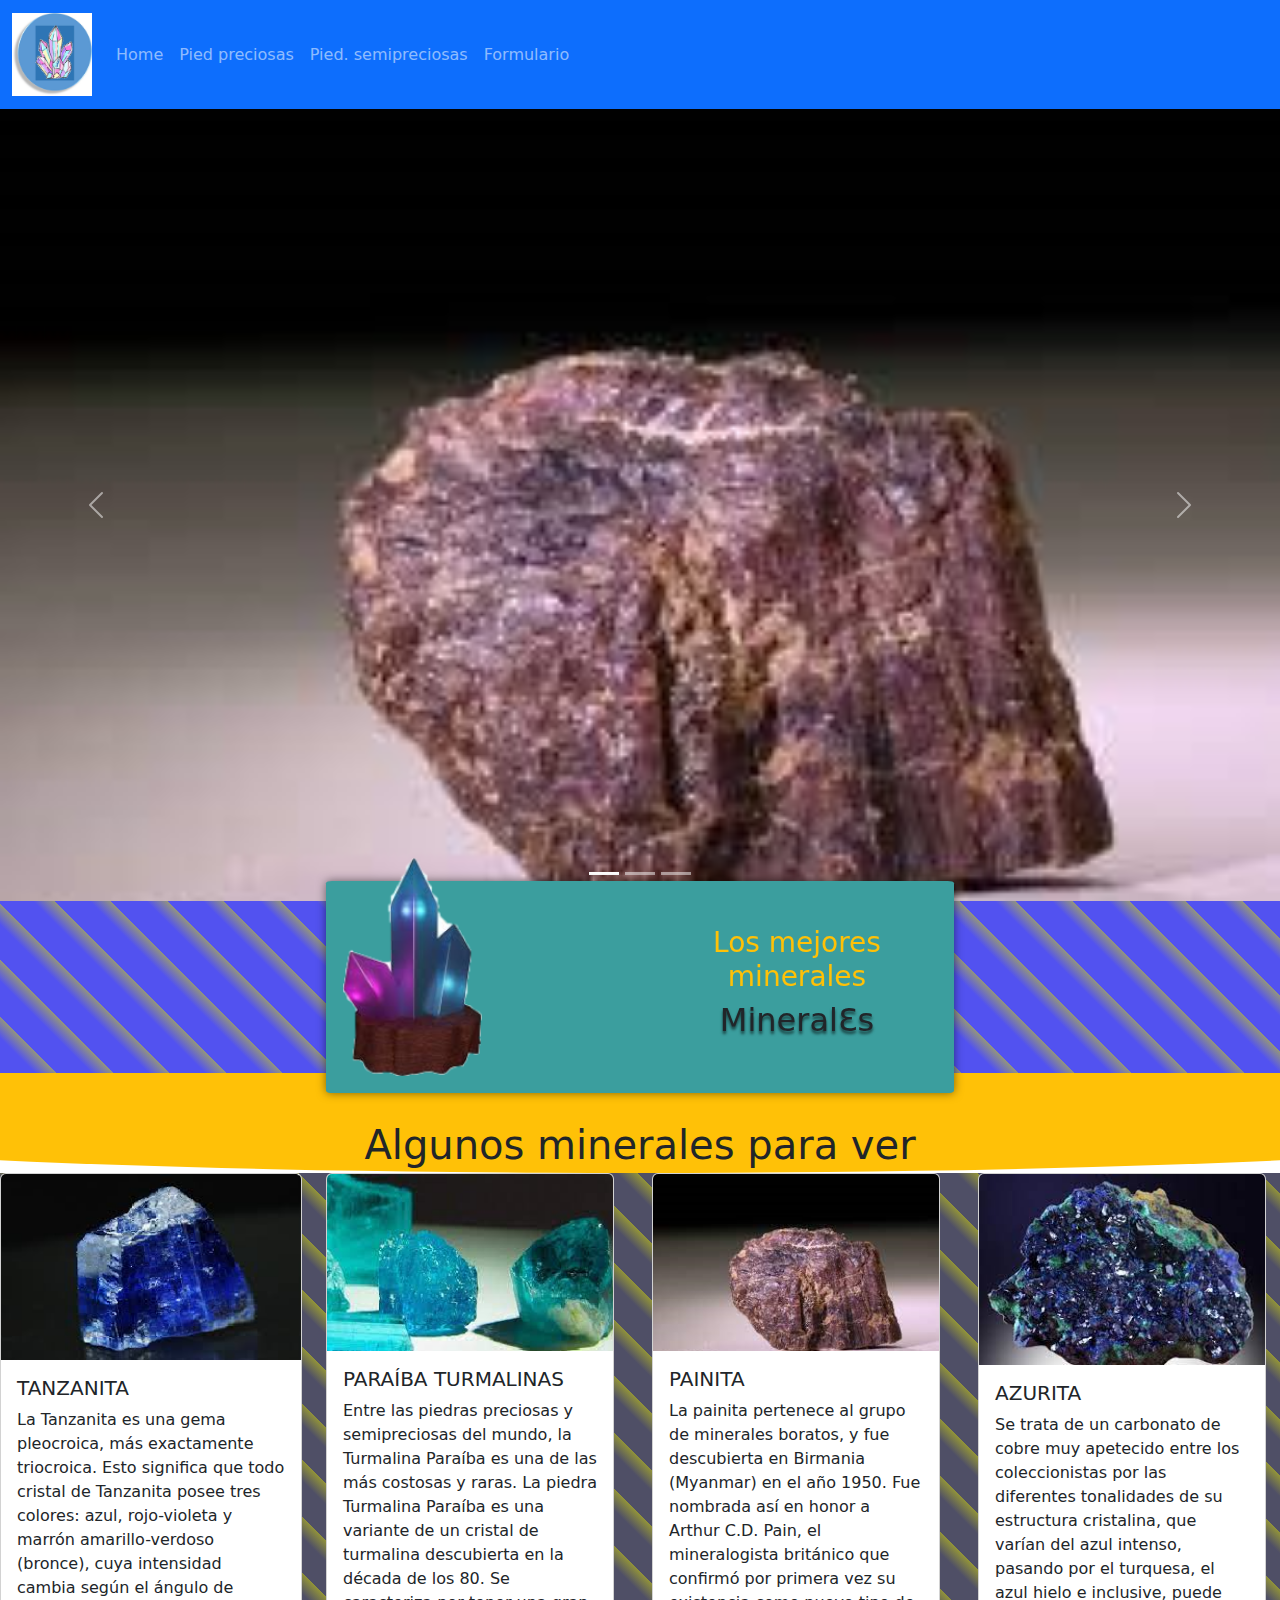
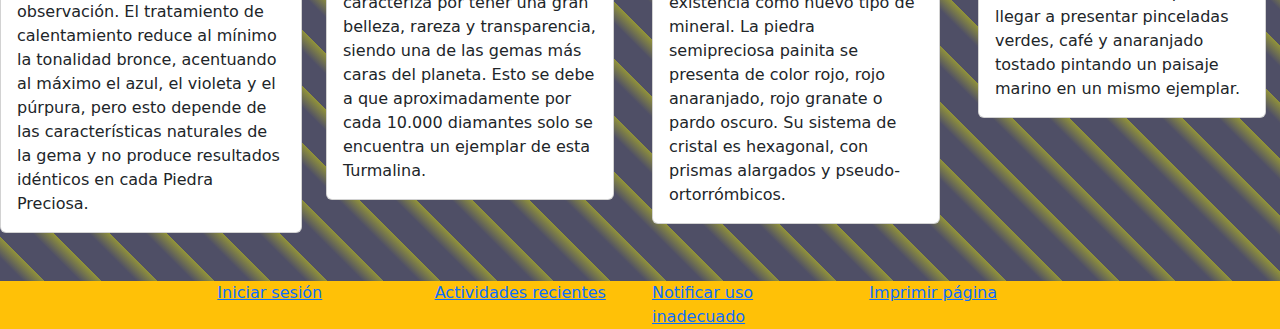
<file: index.html>
<!DOCTYPE html>
<html lang="en">
<head>
    <meta charset="UTF-8">
    <meta http-equiv="X-UA-Compatible" content="IE=edge">
    <meta name="viewport" content="width=device-width, initial-scale=1.0">
    <title>Maquetado con Boostraps</title>
    <link rel="stylesheet" href="css/bootstrap.min.css">
    <link rel="stylesheet" href="css/styles.css">
</head>
<body>
    <header>
        <!--Navar-->
        <nav class="navbar navbar-expand-sm navbar-dark bg-primary">
            <div class="container-fluid">
                <a class="navbar-brand" href="#">
                    <img src="img/logo_mineral1.jpg" alt="Logo de la pagina" width="80">
                </a>  
                <button class="navbar-toggler" 
                    type="button"  
                    data-bs-toggle="collapse" 
                    data-bs-target="#navbarSupportedContent"
                    aria-controls="navbarSupportedContent"
                    aria-expanded="false"
                    aria-label="Toogle navigation">
                    <span class="navbar-toggler-icon"></span>
                </button>
                <div class="collapse navbar-collapse" id="navbarSupportedContent">
                    <ul class="navbar-nav ml-auto">
                        <li class="nav-item">
                            <a class="nav-link" href="index.html">Home</a>
                        </li class="nav-item">
                        <li>
                            <a class="nav-link" href="/html/piedras_prec.html">Pied preciosas</a>
                        </li class="nav-item">
                        <li>
                            <a class="nav-link" href="html/piedras_semi.html">Pied. semipreciosas</a>
                        </li>
                        <li>
                          <a class="nav-link" href="html/piedras_form.html">Formulario</a>
                      </li>
                    </ul>
                </div>
            </div>
        </nav>
        <!--Navar-->
        
   
          <!--Carrusel-->
        <div id="carouselExampleIndicators" class="carousel slide" data-bs-ride="true">
          <div class="carousel-indicators">
            <button type="button" data-bs-target="#carouselExampleIndicators" data-bs-slide-to="0" class="active" aria-current="true" aria-label="Slide 1"></button>
            <button type="button" data-bs-target="#carouselExampleIndicators" data-bs-slide-to="1" aria-label="Slide 2"></button>
            <button type="button" data-bs-target="#carouselExampleIndicators" data-bs-slide-to="2" aria-label="Slide 3"></button>
          </div>
          <div class="carousel-inner">
            <div class="carousel-item active">
              <img src="img/painita.jpg" class="d-block w-100" alt="Mineral de painita">
            </div>
            <div class="carousel-item">
              <img src="img/tanzanita.png" class="d-block w-100" alt="Mineral de tanzanita">
            </div>
            <div class="carousel-item">
              <img src="img/paraíba_turmalinas.png" class="d-block w-100" alt="Mineral de paraíba_turmalinas">
            </div>
          </div>
          <button class="carousel-control-prev" type="button" data-bs-target="#carouselExampleIndicators" data-bs-slide="prev">
            <span class="carousel-control-prev-icon" aria-hidden="true"></span>
            <span class="visually-hidden">Previous</span>
          </button>
          <button class="carousel-control-next" type="button" data-bs-target="#carouselExampleIndicators" data-bs-slide="next">
            <span class="carousel-control-next-icon" aria-hidden="true"></span>
            <span class="visually-hidden">Next</span>
          </button>
        </div>

      </header>
      <main>
        <!--Cinta-->
        <dir id="ribbon" class="container-fluid">
          <dir id="rock" class="container w-50 pl-5">

            <dir class="row align-items-center">
              <div class="col-sm p-3">
                <img src="img/mines.png" class="w-50 mw-auto d-block" alt="">
              </div>
              <div class="col-sm p-3 text-center">
                <p class="text-warning h3" >Los mejores minerales</p>
                <h4 class="h2 text-shadow">MineralƐs</h4>
              </div>
            </dir>
          </dir>
        </dir>
        <!--Separador-->

        <div id="separador-rock">
          <div class="content bg-warning">
            <div class="row pt-25">
              <h3 class="text-center pb-5 pt-5 h1">Algunos minerales para ver</h3>
            </div>
          </div>
        </div>

            <!--Cards-->
            <div id="main-inerales" class="row">
              <div class="col-sm-3">
                <div class="card w-100 card-border mb-5">
                  <img src="img/tanzanita.png" class="card-img-top" alt="...">
                  <div class="card-body">
                    <h5 class="card-title">TANZANITA</h5>
                    <p class="card-text">La Tanzanita es una gema pleocroica, más exactamente triocroica. Esto significa que todo cristal de Tanzanita posee tres colores: azul, rojo-violeta y marrón amarillo-verdoso (bronce), cuya intensidad cambia según el ángulo de observación. El tratamiento de calentamiento reduce al mínimo la tonalidad bronce, acentuando al máximo el azul, el violeta y el púrpura, pero esto depende de las características naturales de la gema y no produce resultados idénticos en cada Piedra Preciosa.</p>
                  </div>
                </div>
              </div>

              <div class="col-sm-3">
                <div class="card" style="width: 18rem;">
                  <img src="img/paraíba_turmalinas.png" class="card-img-top" alt="...">
                  <div class="card-body">
                    <h5 class="card-title">PARAÍBA TURMALINAS</h5>
                    <p class="card-text">Entre las piedras preciosas y semipreciosas del mundo, la Turmalina Paraíba es una de las más costosas y raras. La piedra Turmalina Paraíba es una variante de un cristal de turmalina descubierta en la década de los 80. Se caracteriza por tener una gran belleza, rareza y transparencia, siendo una de las gemas más caras del planeta. Esto se debe a que aproximadamente por cada 10.000 diamantes solo se encuentra un ejemplar de esta Turmalina.</p>
                  </div>
                </div>
              </div>

              <div class="col-sm-3">
                <div class="card" style="width: 18rem;">
                  <img src="img/painita.jpg" class="card-img-top" alt="...">
                  <div class="card-body">
                    <h5 class="card-title">PAINITA</h5>
                    <p class="card-text">La painita pertenece al grupo de minerales boratos, y fue descubierta en Birmania (Myanmar) en el año 1950. Fue nombrada así en honor a Arthur C.D. Pain, el mineralogista británico que confirmó por primera vez su existencia como nuevo tipo de mineral. La piedra semipreciosa painita se presenta de color rojo, rojo anaranjado, rojo granate o pardo oscuro. Su sistema de cristal es hexagonal, con prismas alargados y pseudo-ortorrómbicos.</p>
                  </div>
                </div>
              </div>

              <div class="col-sm-3">
                <div class="card" style="width: 18rem;">
                  <img src="img/azurita.jfif" class="card-img-top" alt="...">
                  <div class="card-body">
                    <h5 class="card-title">AZURITA</h5>
                    <p class="card-text">Se trata de un carbonato de cobre muy apetecido entre los coleccionistas por las diferentes tonalidades de su estructura cristalina, que varían del azul intenso, pasando por el turquesa, el azul hielo e inclusive, puede llegar a presentar pinceladas verdes, café y anaranjado tostado pintando un paisaje marino en un mismo ejemplar.</p>
                  </div>
                </div>
              </div>
            </div>
    </main>
    <footer>
      <div class="row justify-content-center bg-warning">
        <div class="col-2"><a href="#">Iniciar sesión </a></div>
        <div class="col-2"><a href="#">Actividades recientes</a></div>
        <div class="col-2"><a href="#">Notificar uso inadecuado</a></div>
        <div class="col-2"><a href="#">Imprimir página</a></div>
      </div>

    </footer>
     <script src="js/bootstrap.min.js"></script>
</body>
</html>
</file>
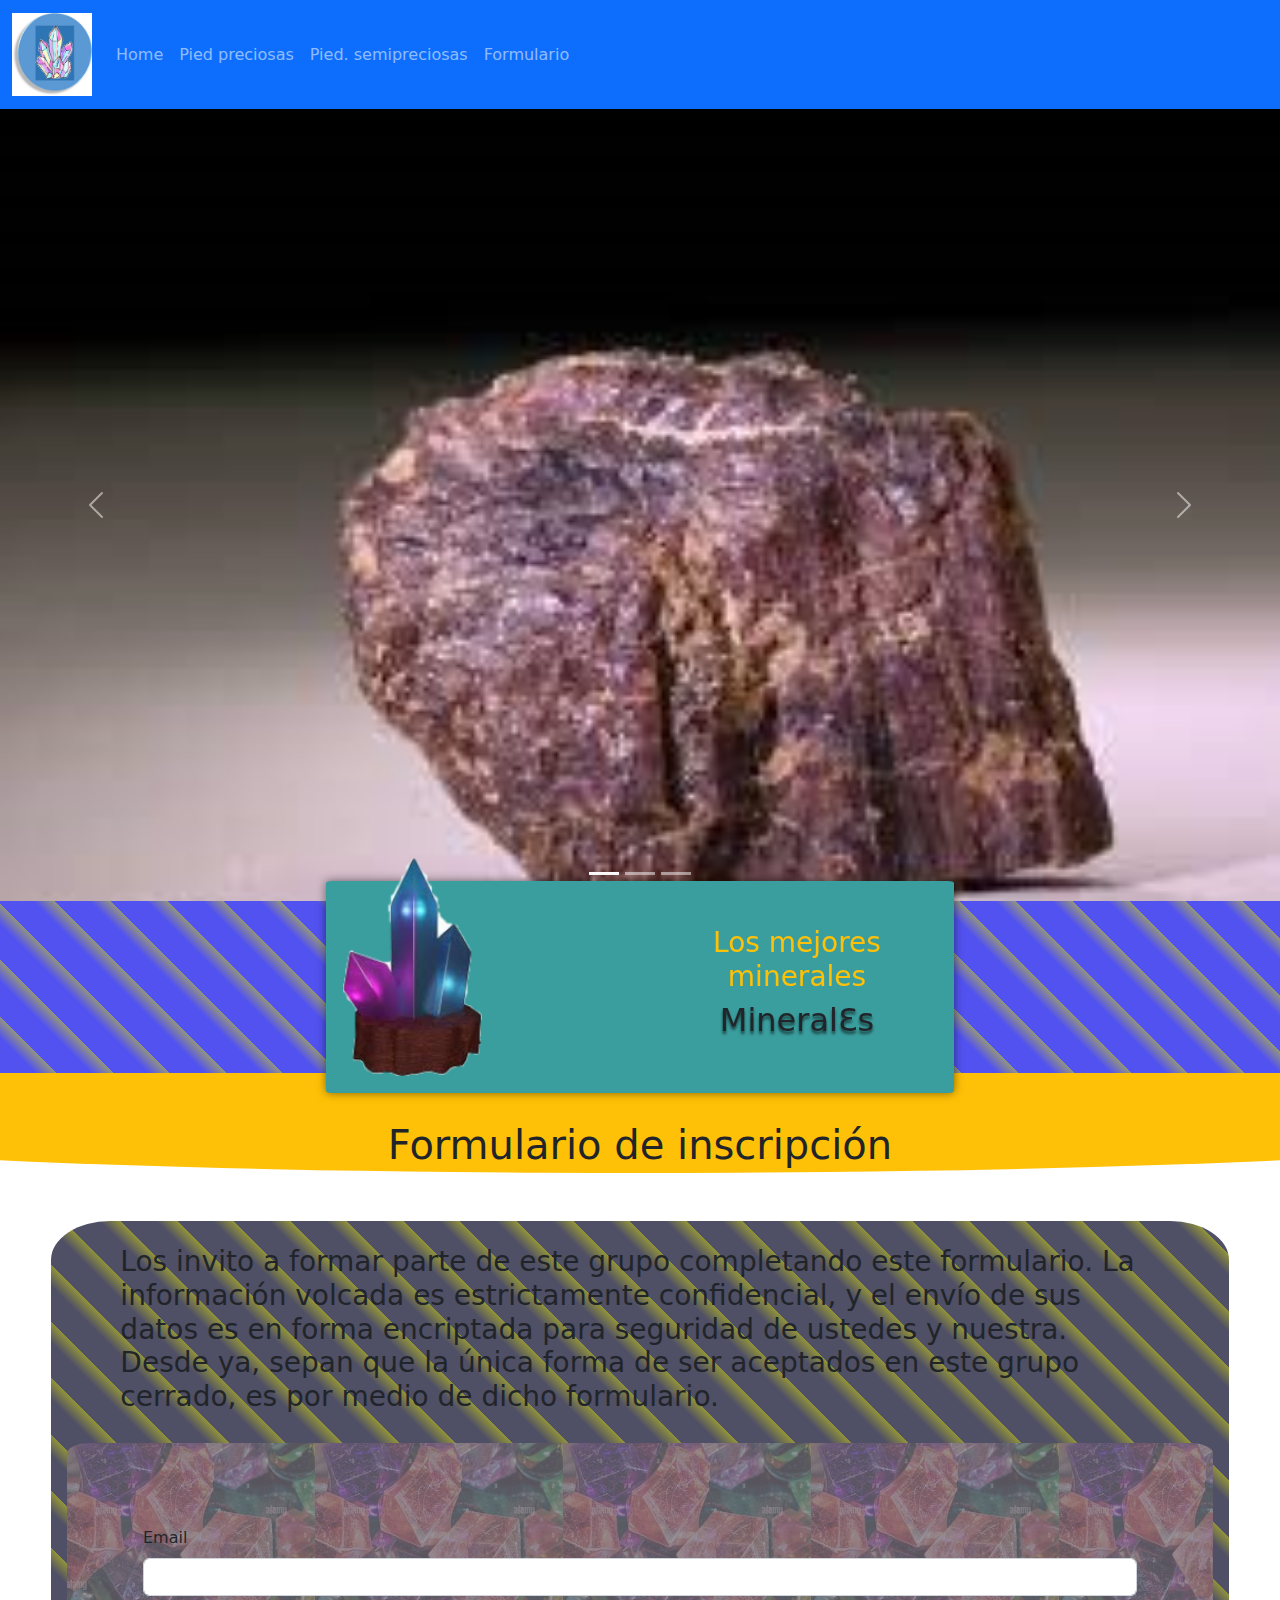
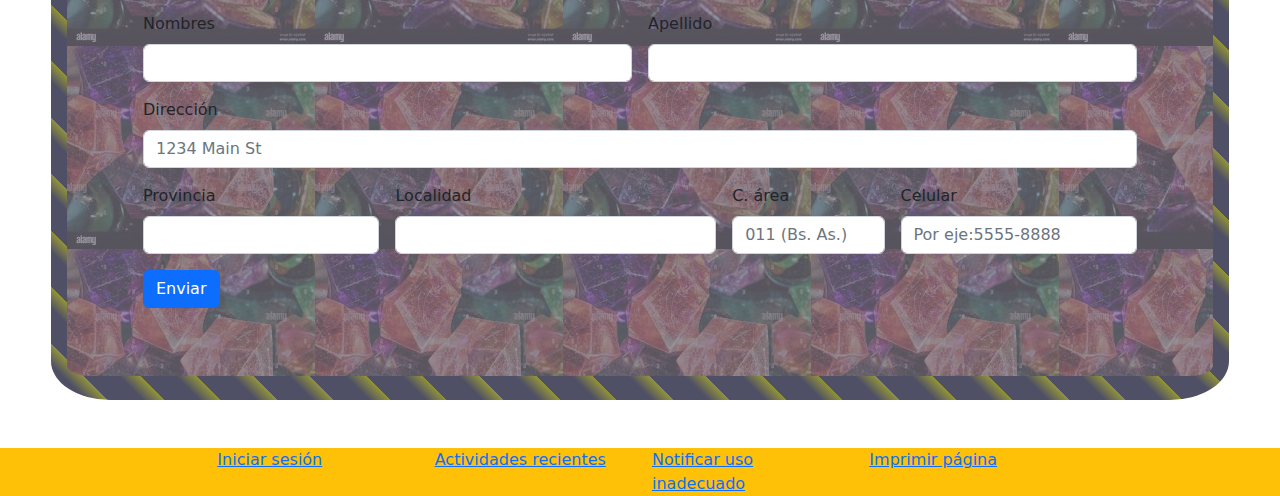
<file: html/piedras_form.html>
<!DOCTYPE html>
<html lang="en">
<head>
    <meta charset="UTF-8">
    <meta http-equiv="X-UA-Compatible" content="IE=edge">
    <meta name="viewport" content="width=device-width, initial-scale=1.0">
    <title>Maquetado con Boostraps</title>
    <link rel="stylesheet" href="../css/bootstrap.min.css">
    <link rel="stylesheet" href="../css/styles.css">
</head>
<body>
    <header>
        <!--Navar-->
        <nav class="navbar navbar-expand-sm navbar-dark bg-primary">
            <div class="container-fluid">
                <a class="navbar-brand" href="#">
                    <img src="../img/logo_mineral1.jpg" alt="Logo de la pagina" width="80">
                </a>  
                <button class="navbar-toggler" 
                    type="button"  
                    data-bs-toggle="collapse" 
                    data-bs-target="#navbarSupportedContent"
                    aria-controls="navbarSupportedContent"
                    aria-expanded="false"
                    aria-label="Toogle navigation">
                    <span class="navbar-toggler-icon"></span>
                </button>
                <div class="collapse navbar-collapse" id="navbarSupportedContent">
                    <ul class="navbar-nav ml-auto">
                        <li class="nav-item">
                            <a class="nav-link" href="../index.html">Home</a>
                        </li class="nav-item">
                        <li>
                            <a class="nav-link" href="piedras_prec.html">Pied preciosas</a>
                        </li class="nav-item">
                        <li>
                            <a class="nav-link" href="piedras_semi.html">Pied. semipreciosas</a>
                        </li>
                        <li>
                            <a class="nav-link" href="piedras_form.html">Formulario</a>
                        </li>
                    </ul>
                </div>
            </div>
        </nav>
        <!--Navar-->
        
   
          <!--Carrusel-->
        <div id="carouselExampleIndicators" class="carousel slide" data-bs-ride="true">
          <div class="carousel-indicators">
            <button type="button" data-bs-target="#carouselExampleIndicators" data-bs-slide-to="0" class="active" aria-current="true" aria-label="Slide 1"></button>
            <button type="button" data-bs-target="#carouselExampleIndicators" data-bs-slide-to="1" aria-label="Slide 2"></button>
            <button type="button" data-bs-target="#carouselExampleIndicators" data-bs-slide-to="2" aria-label="Slide 3"></button>
          </div>
          <div class="carousel-inner">
            <div class="carousel-item active">
              <img src="../img/painita.jpg" class="d-block w-100" alt="Mineral de painita">
            </div>
            <div class="carousel-item">
              <img src="../img/tanzanita.png" class="d-block w-100" alt="Mineral de tanzanita">
            </div>
            <div class="carousel-item">
              <img src="../img/paraíba_turmalinas.png" class="d-block w-100" alt="Mineral de paraíba_turmalinas">
            </div>
          </div>
          <button class="carousel-control-prev" type="button" data-bs-target="#carouselExampleIndicators" data-bs-slide="prev">
            <span class="carousel-control-prev-icon" aria-hidden="true"></span>
            <span class="visually-hidden">Previous</span>
          </button>
          <button class="carousel-control-next" type="button" data-bs-target="#carouselExampleIndicators" data-bs-slide="next">
            <span class="carousel-control-next-icon" aria-hidden="true"></span>
            <span class="visually-hidden">Next</span>
          </button>
        </div>

      </header>
      <main>
        <!--Cinta-->
        <dir id="ribbon" class="container-fluid">
          <dir id="rock" class="container w-50 pl-5">

            <dir class="row align-items-center">
              <div class="col-sm p-3">
                <img src="../img/mines.png" class="w-50 mw-auto d-block" alt="">
              </div>
              <div class="col-sm p-3 text-center">
                <p class="text-warning h3" >Los mejores minerales</p>
                <h4 class="h2 text-shadow">MineralƐs</h4>
              </div>
            </dir>
          </dir>
        </dir>
        <!--Separador-->

        <div id="separador-rock">
          <div class="content bg-warning">
            <div class="row pt-25">
              <h3 class="text-center pb-5 pt-5 h1">Formulario de inscripción</h3>
            </div>
          </div>
        </div>

        <!--Formulario-->
        <div class="form_piedas_pres pb-5 pt-5">
            <div id="form_main_piedras" class="form_piedras_form p-4">
                <h3>Los invito a formar parte de este grupo completando este formulario. La información volcada es estrictamente confidencial, y el envío de sus datos es en forma encriptada para seguridad de ustedes y nuestra. Desde ya, sepan que la única forma de ser aceptados en este grupo cerrado, es por medio de dicho formulario.</h3>
                <form id="form_piedras" class="row g-3">                   
                    <div class="col-md-12">
                        <label for="inputEmail4" class="form-label">Email</label>
                        <input type="email" class="form-control" id="inputEmail4">
                    </div>

                    <div class="col-md-6">
                        <label for="inputname" class="form-label">Nombres</label>
                        <input type="text" class="form-control" id="nombre">
                    </div>

                    <div class="col-md-6">
                        <label for="inputname" class="form-label">Apellido</label>
                        <input type="text" class="form-control" id="Apellido">
                    </div>

                    <div class="col-12">
                        <label for="inputAddress" class="form-label">Dirección</label>
                        <input type="text" class="form-control" id="inputAddress" placeholder="1234 Main St">
                    </div>

                    <div class="col-3">
                        <label for="inputrPvincia" class="form-label">Provincia</label>
                        <input type="text" class="form-control" id="inputProvincia">
                    </div>

                    <div class="col-4">
                        <label for="inputrLocalidad" class="form-label">Localidad</label>
                        <input type="text" class="form-control" id="inputLocalidad">
                    </div>

                    <div class="col-2">
                        <label for="inputnumber" class="form-label">C. área</label>
                        <input type="text" class="form-control" id="inputAddress" placeholder="011 (Bs. As.)">
                    </div>

                    <div class="col-3">
                        <label for="inputnumber" class="form-label">Celular</label>
                        <input type="text" class="form-control" id="inputAddress" placeholder="Por eje:5555-8888">
                    </div>

                    <div class="col-12">
                        <button type="submit" class="btn btn-primary">Enviar</button>
                    </div>
                </form>
    </main>
    <footer>
      <div class="row justify-content-center bg-warning">
        <div class="col-2"><a href="#">Iniciar sesión </a></div>
        <div class="col-2"><a href="#">Actividades recientes</a></div>
        <div class="col-2"><a href="#">Notificar uso inadecuado</a></div>
        <div class="col-2"><a href="#">Imprimir página</a></div>
      </div>

    </footer>
     <script src="../js/bootstrap.min.js"></script>
</body>
</html>
</file>
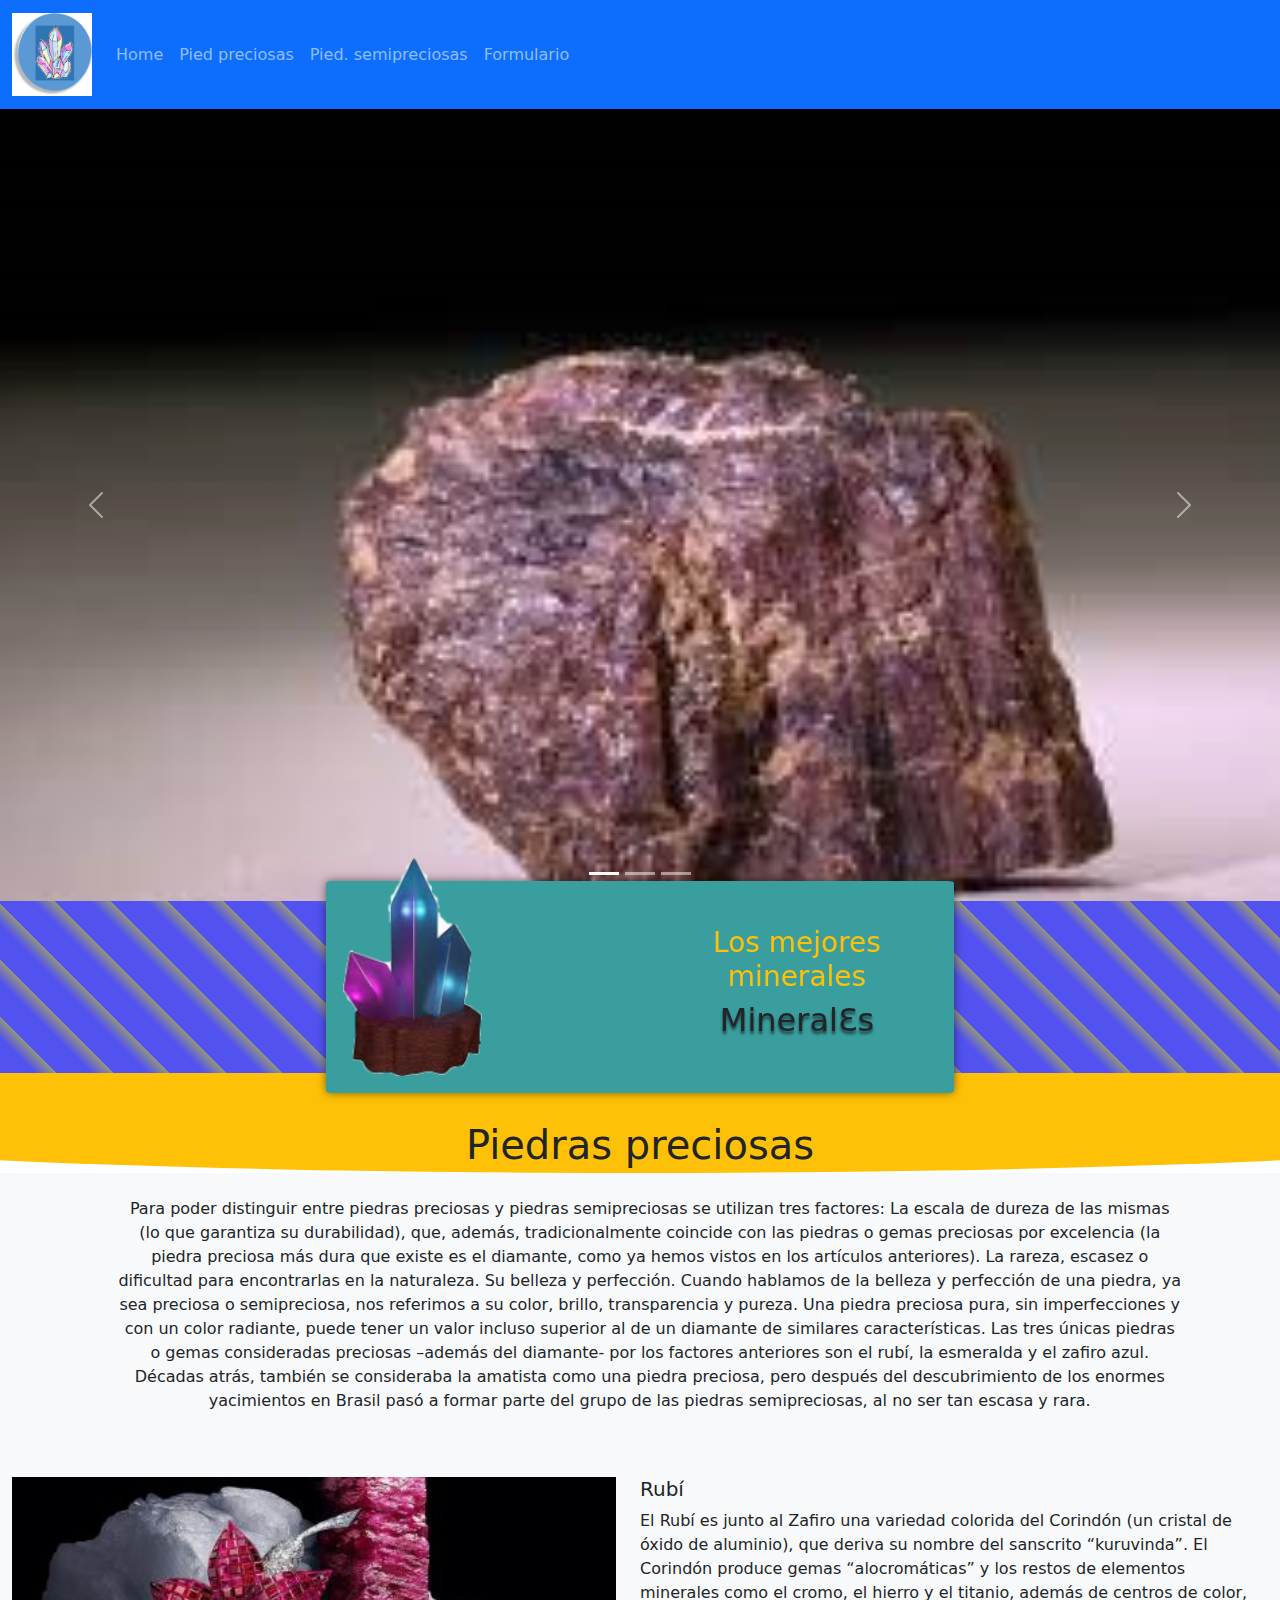
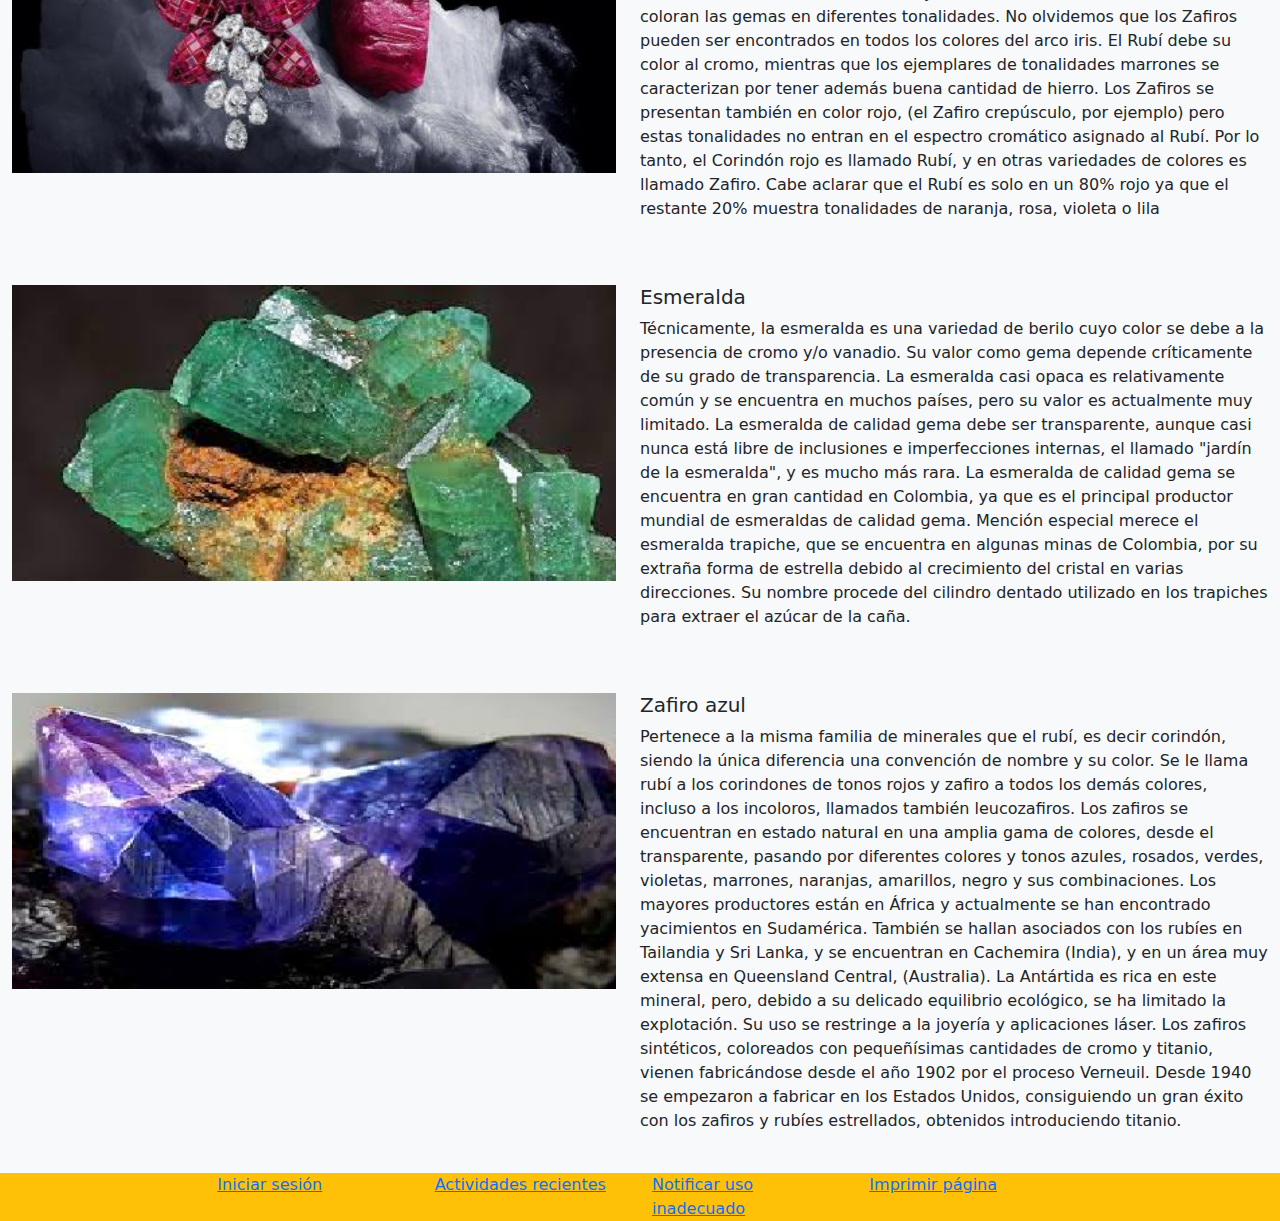
<file: html/piedras_prec.html>
<!DOCTYPE html>
<html lang="en">
<head>
    <meta charset="UTF-8">
    <meta http-equiv="X-UA-Compatible" content="IE=edge">
    <meta name="viewport" content="width=device-width, initial-scale=1.0">
    <title>Maquetado con Boostraps</title>
    <link rel="stylesheet" href="../css/bootstrap.min.css">
    <link rel="stylesheet" href="../css/styles.css">
</head>
<body>
    <header>
        <!--Navar-->
        <nav class="navbar navbar-expand-sm navbar-dark bg-primary">
            <div class="container-fluid">
                <a class="navbar-brand" href="#">
                    <img src="../img/logo_mineral1.jpg" alt="Logo de la pagina" width="80">
                </a>  
                <button class="navbar-toggler" 
                    type="button"  
                    data-bs-toggle="collapse" 
                    data-bs-target="#navbarSupportedContent"
                    aria-controls="navbarSupportedContent"
                    aria-expanded="false"
                    aria-label="Toogle navigation">
                    <span class="navbar-toggler-icon"></span>
                </button>
                <div class="collapse navbar-collapse" id="navbarSupportedContent">
                    <ul class="navbar-nav ml-auto">
                        <li class="nav-item">
                            <a class="nav-link" href="../index.html">Home</a>
                        </li class="nav-item">
                        <li>
                            <a class="nav-link" href="piedras_prec.html">Pied preciosas</a>
                        </li class="nav-item">
                        <li>
                            <a class="nav-link" href="piedras_semi.html">Pied. semipreciosas</a>
                        </li>
                        <li>
                          <a class="nav-link" href="piedras_form.html">Formulario</a>
                      </li>
                    </ul>
                </div>
            </div>
        </nav>
        <!--Navar-->
        
   
          <!--Carrusel-->
        <div id="carouselExampleIndicators" class="carousel slide" data-bs-ride="true">
          <div class="carousel-indicators">
            <button type="button" data-bs-target="#carouselExampleIndicators" data-bs-slide-to="0" class="active" aria-current="true" aria-label="Slide 1"></button>
            <button type="button" data-bs-target="#carouselExampleIndicators" data-bs-slide-to="1" aria-label="Slide 2"></button>
            <button type="button" data-bs-target="#carouselExampleIndicators" data-bs-slide-to="2" aria-label="Slide 3"></button>
          </div>
          <div class="carousel-inner">
            <div class="carousel-item active">
              <img src="../img/painita.jpg" class="d-block w-100" alt="Mineral de painita">
            </div>
            <div class="carousel-item">
              <img src="../img/tanzanita.png" class="d-block w-100" alt="Mineral de tanzanita">
            </div>
            <div class="carousel-item">
              <img src="../img/paraíba_turmalinas.png" class="d-block w-100" alt="Mineral de paraíba_turmalinas">
            </div>
          </div>
          <button class="carousel-control-prev" type="button" data-bs-target="#carouselExampleIndicators" data-bs-slide="prev">
            <span class="carousel-control-prev-icon" aria-hidden="true"></span>
            <span class="visually-hidden">Previous</span>
          </button>
          <button class="carousel-control-next" type="button" data-bs-target="#carouselExampleIndicators" data-bs-slide="next">
            <span class="carousel-control-next-icon" aria-hidden="true"></span>
            <span class="visually-hidden">Next</span>
          </button>
        </div>

      </header>
      <main>
        <!--Cinta-->
        <dir id="ribbon" class="container-fluid">
          <dir id="rock" class="container w-50 pl-5">

            <dir class="row align-items-center">
              <div class="col-sm p-3">
                <img src="../img/mines.png" class="w-50 mw-auto d-block" alt="">
              </div>
              <div class="col-sm p-3 text-center">
                <p class="text-warning h3" >Los mejores minerales</p>
                <h4 class="h2 text-shadow">MineralƐs</h4>
              </div>
            </dir>
          </dir>
        </dir>
        <!--Separador-->

        <div id="separador-rock">
          <div class="content bg-warning">
            <div class="row pt-25">
              <h3 class="text-center pb-5 pt-5 h1">Piedras preciosas</h3>
            </div>
          </div>
        </div>

        <!--Cards-->
        <div id="piedr_pres_inerales" class="row">
            <div class="row g-0 bg-light text-center">
                <div id="piedras_pres" class="col-md-10 p-4 ps-md-0">
                    <p>Para poder distinguir entre piedras preciosas y piedras semipreciosas se utilizan tres factores:
                    La escala de dureza de las mismas (lo que garantiza su durabilidad), que, además, tradicionalmente coincide con las piedras o gemas preciosas por excelencia (la piedra preciosa más dura que existe es el diamante, como ya hemos vistos en los artículos anteriores).
                    La rareza, escasez o dificultad para encontrarlas en la naturaleza.
                    Su belleza y perfección. Cuando hablamos de la belleza y perfección de una piedra, ya sea preciosa o semipreciosa, nos referimos a su color, brillo, transparencia y pureza. Una piedra preciosa pura, sin imperfecciones y con un color radiante, puede tener un valor incluso superior al de un diamante de similares características.
                    Las tres únicas piedras o gemas consideradas preciosas –además del diamante- por los factores anteriores son el rubí, la esmeralda y el zafiro azul.
                    Décadas atrás, también se consideraba la amatista como una piedra preciosa, pero después del descubrimiento de los enormes yacimientos en Brasil pasó a formar parte del grupo de las piedras semipreciosas, al no ser tan escasa y rara.
                    </p>
                </div>
            </div>

            <div class="row g-0 bg-light position-relative">
                <div class="col-md-6 mb-md-0 p-md-4">
                    <img src="../img/rubi.png" class="w-100" alt="...">
                </div>
                <div class="col-md-6 p-4 ps-md-0">
                    <h5 class="mt-0">Rubí</h5>
                    <p>El Rubí es junto al Zafiro una variedad colorida del Corindón (un cristal de óxido de aluminio), que deriva su nombre del sanscrito “kuruvinda”. El Corindón produce gemas “alocromáticas” y los restos de elementos minerales como el cromo, el hierro y el titanio, además de centros de color, coloran las gemas en diferentes tonalidades. No olvidemos que los Zafiros pueden ser encontrados en todos los colores del arco iris. El Rubí debe su color al cromo, mientras que los ejemplares de tonalidades marrones se caracterizan por tener además buena cantidad de hierro. Los Zafiros se presentan también en color rojo, (el Zafiro crepúsculo, por ejemplo) pero estas tonalidades no entran en el espectro cromático asignado al Rubí. Por lo tanto, el Corindón rojo es llamado Rubí, y en otras variedades de colores es llamado Zafiro. Cabe aclarar que el Rubí es solo en un 80% rojo ya que el restante 20% muestra tonalidades de naranja, rosa, violeta o lila</p>
                    
                </div>
            </div>

            <div class="row g-0 bg-light position-relative">
                <div class="col-md-6 mb-md-0 p-md-4">
                    <img src="../img/esmeralda.png" class="w-100" alt="...">
                </div>
                <div class="col-md-6 p-4 ps-md-0">
                    <h5 class="mt-0">Esmeralda</h5>
                    <p>Técnicamente, la esmeralda es una variedad de berilo cuyo color se debe a la presencia de cromo y/o vanadio. Su valor como gema depende críticamente de su grado de transparencia. La esmeralda casi opaca es relativamente común y se encuentra en muchos países, pero su valor es actualmente muy limitado. La esmeralda de calidad gema debe ser transparente, aunque casi nunca está libre de inclusiones e imperfecciones internas, el llamado "jardín de la esmeralda", y es mucho más rara. 
                        La esmeralda de calidad gema se encuentra en gran cantidad en Colombia, ya que es el principal productor mundial de esmeraldas de calidad gema. Mención especial merece el esmeralda trapiche, que se encuentra en algunas minas de Colombia, por su extraña forma de estrella debido al crecimiento del cristal en varias direcciones. Su nombre procede del cilindro dentado utilizado en los trapiches para extraer el azúcar de la caña.
                    </p>
                </div>
            </div>

            <div class="row g-0 bg-light position-relative">
                <div class="col-md-6 mb-md-0 p-md-4">
                    <img src="../img/zafiro_azul.png" class="w-100" alt="...">
                </div>
                <div class="col-md-6 p-4 ps-md-0">
                    <h5 class="mt-0">Zafiro azul</h5>
                    <p>Pertenece a la misma familia de minerales que el rubí, es decir corindón, siendo la única diferencia una convención de nombre y su color. Se le llama rubí a los corindones de tonos rojos y zafiro a todos los demás colores, incluso a los incoloros, llamados también leucozafiros.
                        Los zafiros se encuentran en estado natural en una amplia gama de colores, desde el transparente, pasando por diferentes colores y tonos azules, rosados, verdes, violetas, marrones, naranjas, amarillos, negro y sus combinaciones. Los mayores productores están en África y actualmente se han encontrado yacimientos en Sudamérica. También se hallan asociados con los rubíes en Tailandia y Sri Lanka, y se encuentran en Cachemira (India), y en un área muy extensa en Queensland Central, (Australia). La Antártida es rica en este mineral, pero, debido a su delicado equilibrio ecológico, se ha limitado la explotación. Su uso se restringe a la joyería y aplicaciones láser.
                        Los zafiros sintéticos, coloreados con pequeñísimas cantidades de cromo y titanio, vienen fabricándose desde el año 1902 por el proceso Verneuil. Desde 1940 se empezaron a fabricar en los Estados Unidos, consiguiendo un gran éxito con los zafiros y rubíes estrellados, obtenidos introduciendo titanio.
                    </p>
                    
                </div>
            </div>
        </div>
    </main>
    <footer>
      <div class="row justify-content-center bg-warning">
        <div class="col-2"><a href="#">Iniciar sesión </a></div>
        <div class="col-2"><a href="#">Actividades recientes</a></div>
        <div class="col-2"><a href="#">Notificar uso inadecuado</a></div>
        <div class="col-2"><a href="#">Imprimir página</a></div>
      </div>

    </footer>
     <script src="../js/bootstrap.min.js"></script>
</body>
</html>
</file>
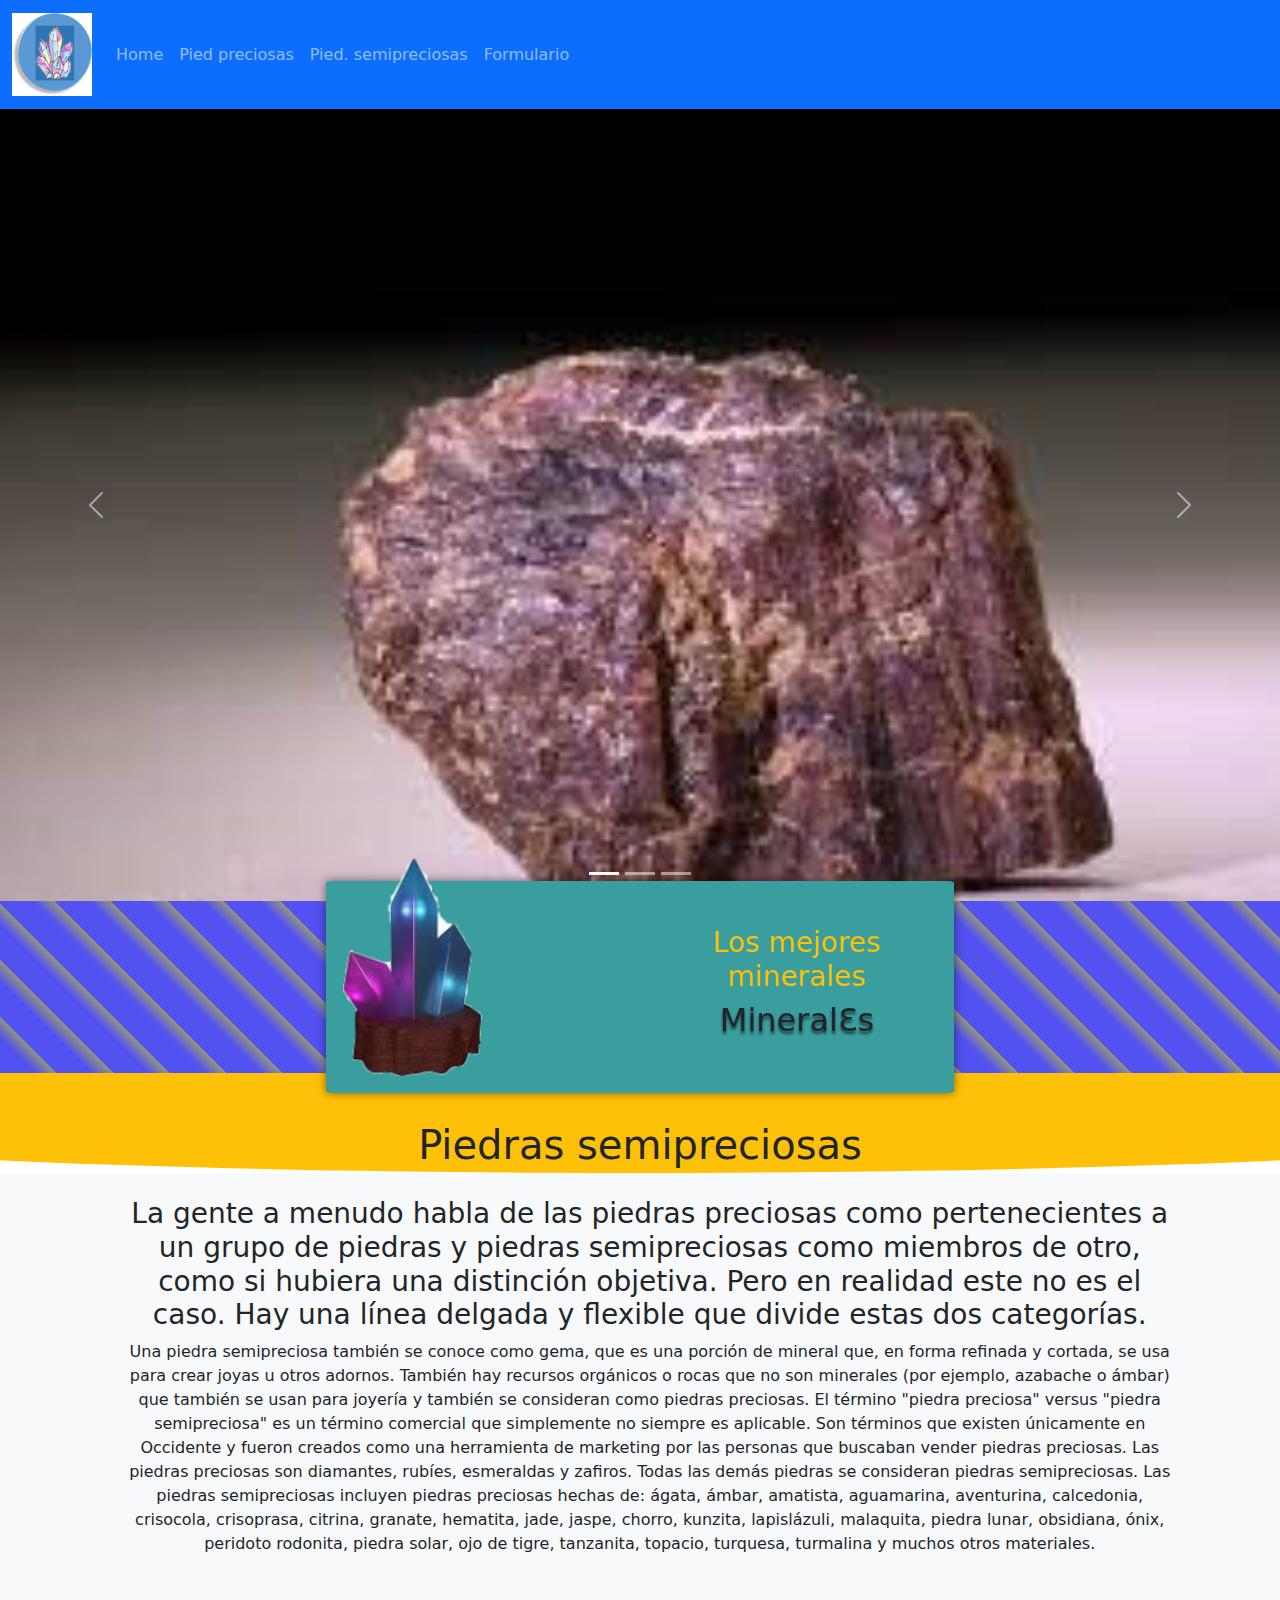
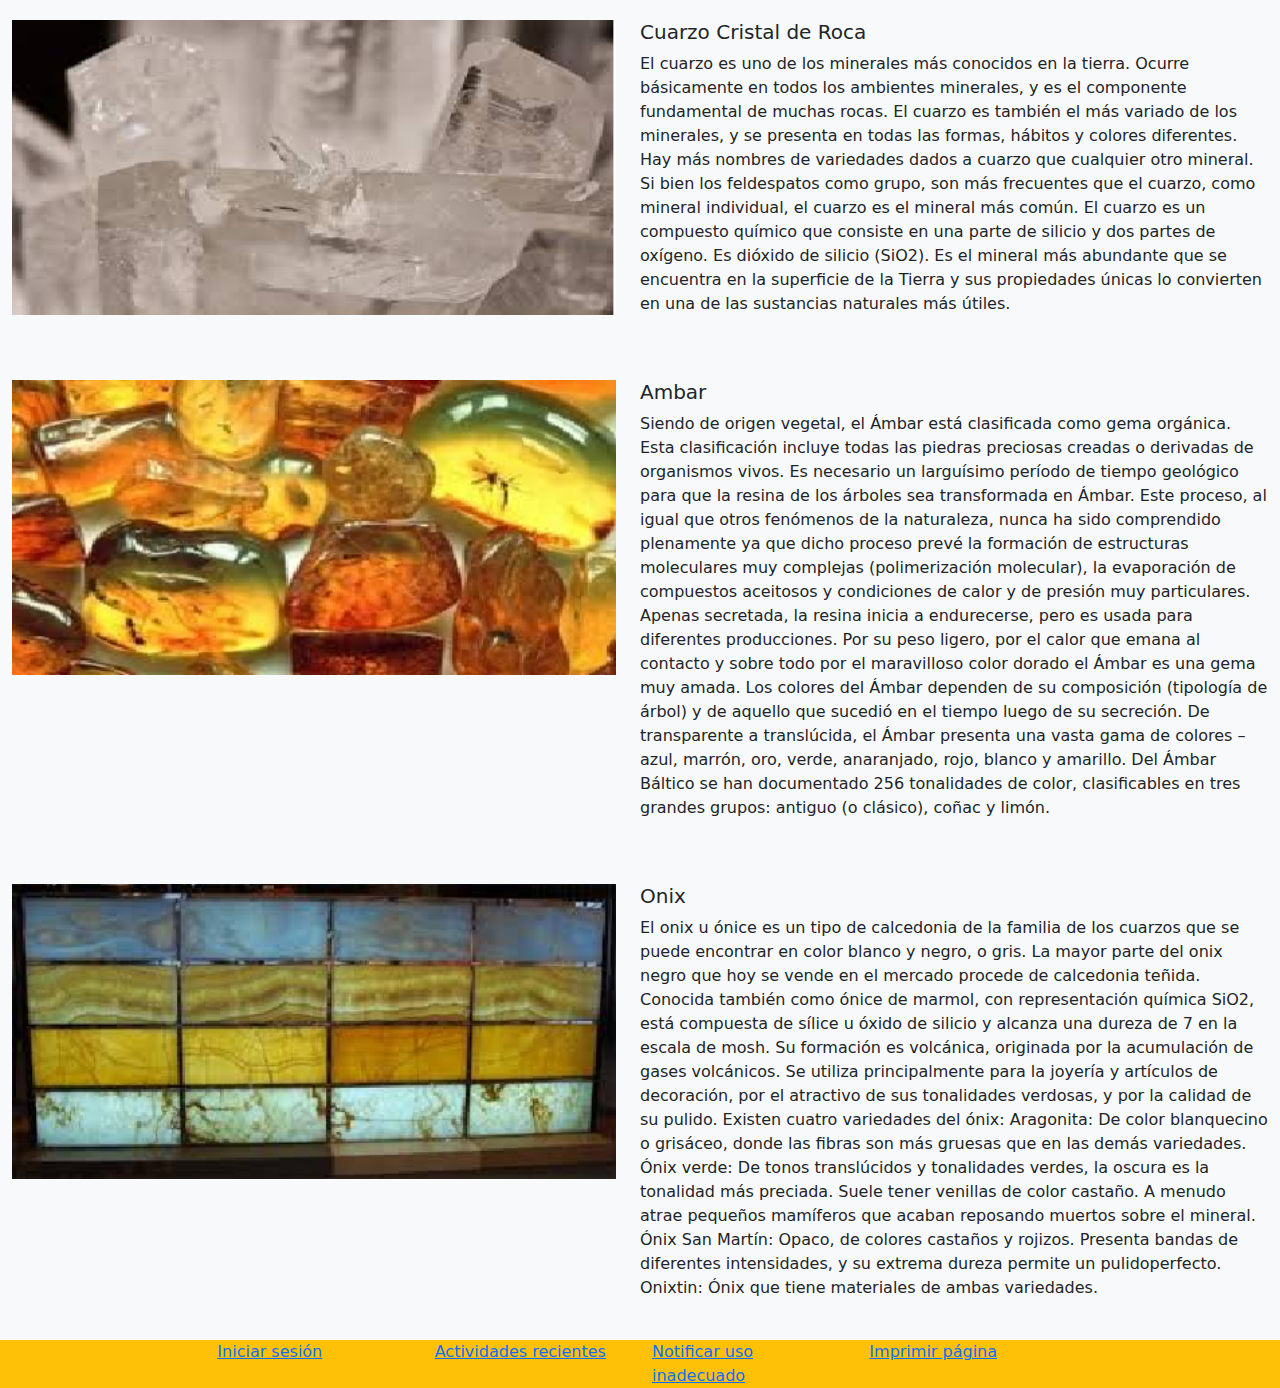
<file: html/piedras_semi.html>
<!DOCTYPE html>
<html lang="en">
<head>
    <meta charset="UTF-8">
    <meta http-equiv="X-UA-Compatible" content="IE=edge">
    <meta name="viewport" content="width=device-width, initial-scale=1.0">
    <title>Maquetado con Boostraps</title>
    <link rel="stylesheet" href="../css/bootstrap.min.css">
    <link rel="stylesheet" href="../css/styles.css">
</head>
<body>
    <header>
        <!--Navar-->
        <nav class="navbar navbar-expand-sm navbar-dark bg-primary">
            <div class="container-fluid">
                <a class="navbar-brand" href="#">
                    <img src="../img/logo_mineral1.jpg" alt="Logo de la pagina" width="80">
                </a>  
                <button class="navbar-toggler" 
                    type="button"  
                    data-bs-toggle="collapse" 
                    data-bs-target="#navbarSupportedContent"
                    aria-controls="navbarSupportedContent"
                    aria-expanded="false"
                    aria-label="Toogle navigation">
                    <span class="navbar-toggler-icon"></span>
                </button>
                <div class="collapse navbar-collapse" id="navbarSupportedContent">
                    <ul class="navbar-nav ml-auto">
                        <li class="nav-item">
                            <a class="nav-link" href="../index.html">Home</a>
                        </li class="nav-item">
                        <li>
                            <a class="nav-link" href="piedras_prec.html">Pied preciosas</a>
                        </li class="nav-item">
                        <li>
                            <a class="nav-link" href="piedras_semi.html">Pied. semipreciosas</a>
                        </li>
                        <li>
                          <a class="nav-link" href="piedras_form.html">Formulario</a>
                      </li>
                    </ul>
                </div>
            </div>
        </nav>
        <!--Navar-->
        
   
          <!--Carrusel-->
        <div id="carouselExampleIndicators" class="carousel slide" data-bs-ride="true">
          <div class="carousel-indicators">
            <button type="button" data-bs-target="#carouselExampleIndicators" data-bs-slide-to="0" class="active" aria-current="true" aria-label="Slide 1"></button>
            <button type="button" data-bs-target="#carouselExampleIndicators" data-bs-slide-to="1" aria-label="Slide 2"></button>
            <button type="button" data-bs-target="#carouselExampleIndicators" data-bs-slide-to="2" aria-label="Slide 3"></button>
          </div>
          <div class="carousel-inner">
            <div class="carousel-item active">
              <img src="../img/painita.jpg" class="d-block w-100" alt="Mineral de painita">
            </div>
            <div class="carousel-item">
              <img src="../img/tanzanita.png" class="d-block w-100" alt="Mineral de tanzanita">
            </div>
            <div class="carousel-item">
              <img src="../img/paraíba_turmalinas.png" class="d-block w-100" alt="Mineral de paraíba_turmalinas">
            </div>
          </div>
          <button class="carousel-control-prev" type="button" data-bs-target="#carouselExampleIndicators" data-bs-slide="prev">
            <span class="carousel-control-prev-icon" aria-hidden="true"></span>
            <span class="visually-hidden">Previous</span>
          </button>
          <button class="carousel-control-next" type="button" data-bs-target="#carouselExampleIndicators" data-bs-slide="next">
            <span class="carousel-control-next-icon" aria-hidden="true"></span>
            <span class="visually-hidden">Next</span>
          </button>
        </div>

      </header>
      <main>
        <!--Cinta-->
        <dir id="ribbon" class="container-fluid">
          <dir id="rock" class="container w-50 pl-5">

            <dir class="row align-items-center">
              <div class="col-sm p-3">
                <img src="../img/mines.png" class="w-50 mw-auto d-block" alt="">
              </div>
              <div class="col-sm p-3 text-center">
                <p class="text-warning h3" >Los mejores minerales</p>
                <h4 class="h2 text-shadow">MineralƐs</h4>
              </div>
            </dir>
          </dir>
        </dir>
        <!--Separador-->

        <div id="separador-rock">
          <div class="content bg-warning">
            <div class="row pt-25">
              <h3 class="text-center pb-5 pt-5 h1">Piedras semipreciosas</h3>
            </div>
          </div>
        </div>

        <!--Cards-->
        <div id="piedr_pres_inerales" class="row">
            <div class="row g-0 bg-light text-center">
                <div id="piedras_pres" class="col-md-10 p-4 ps-md-0">
                    <h3>La gente a menudo habla de las piedras preciosas como pertenecientes a un grupo de piedras y piedras semipreciosas como miembros de otro, como si hubiera una distinción objetiva. Pero en realidad este no es el caso. Hay una línea delgada y flexible que divide estas dos categorías.</h3>
                    <p>Una piedra semipreciosa también se conoce como gema, que es una porción de mineral que, en forma refinada y cortada, se usa para crear joyas u otros adornos. También hay recursos orgánicos o rocas que no son minerales (por ejemplo, azabache o ámbar) que también se usan para joyería y también se consideran como piedras preciosas.
                        El término "piedra preciosa" versus "piedra semipreciosa" es un término comercial que simplemente no siempre es aplicable. Son términos que existen únicamente en Occidente y fueron creados como una herramienta de marketing por las personas que buscaban vender piedras preciosas. Las piedras preciosas son diamantes, rubíes, esmeraldas y zafiros. Todas las demás piedras se consideran piedras semipreciosas.
                        Las piedras semipreciosas incluyen piedras preciosas hechas de: ágata, ámbar, amatista, aguamarina, aventurina, calcedonia, crisocola, crisoprasa, citrina, granate, hematita, jade, jaspe, chorro, kunzita, lapislázuli, malaquita, piedra lunar, obsidiana, ónix, peridoto rodonita, piedra solar, ojo de tigre, tanzanita, topacio, turquesa, turmalina y muchos otros materiales.
                        
                    </p>
                </div>
            </div>

            <div class="row g-0 bg-light position-relative">
                <div class="col-md-6 mb-md-0 p-md-4">
                    <img src="../img/cuarzo.png" class="w-100" alt="...">
                </div>
                <div class="col-md-6 p-4 ps-md-0">
                    <h5 class="mt-0">Cuarzo Cristal de Roca</h5>
                    <p>El cuarzo es uno de los minerales más conocidos en la tierra. Ocurre básicamente en todos los ambientes minerales, y es el componente fundamental de muchas rocas. El cuarzo es también el más variado de los minerales, y se presenta en todas las formas, hábitos y colores diferentes. Hay más nombres de variedades dados a cuarzo que cualquier otro mineral. Si bien los feldespatos como grupo, son más frecuentes que el cuarzo, como mineral individual, el cuarzo es el mineral más común.
                        El cuarzo es un compuesto químico que consiste en una parte de silicio y dos partes de oxígeno. Es dióxido de silicio (SiO2). Es el mineral más abundante que se encuentra en la superficie de la Tierra y sus propiedades únicas lo convierten en una de las sustancias naturales más útiles.
                        </p>
                    
                </div>
            </div>

            <div class="row g-0 bg-light position-relative">
                <div class="col-md-6 mb-md-0 p-md-4">
                    <img src="../img/ambar.png" class="w-100" alt="...">
                </div>
                <div class="col-md-6 p-4 ps-md-0">
                    <h5 class="mt-0">Ambar</h5>
                    <p>Siendo de origen vegetal, el Ámbar está clasificada como gema orgánica. Esta clasificación incluye todas las piedras preciosas creadas o derivadas de organismos vivos. Es necesario un larguísimo período de tiempo geológico para que la resina de los árboles sea transformada en Ámbar. Este proceso, al igual que otros fenómenos de la naturaleza, nunca ha sido comprendido plenamente ya que dicho proceso prevé la formación de estructuras moleculares muy complejas (polimerización molecular), la evaporación de compuestos aceitosos y condiciones de calor y de presión muy particulares. Apenas secretada, la resina inicia a endurecerse, pero es usada para diferentes producciones.
                        Por su peso ligero, por el calor que emana al contacto y sobre todo por el maravilloso color dorado el Ámbar es una gema muy amada. Los colores del Ámbar dependen de su composición (tipología de árbol) y de aquello que sucedió en el tiempo luego de su secreción. De transparente a translúcida, el Ámbar presenta una vasta gama de colores – azul, marrón, oro, verde, anaranjado, rojo, blanco y amarillo. Del Ámbar Báltico se han documentado 256 tonalidades de color, clasificables en tres grandes grupos: antiguo (o clásico), coñac y limón. 
                        
                    </p>
                </div>
            </div>

            <div class="row g-0 bg-light position-relative">
                <div class="col-md-6 mb-md-0 p-md-4">
                    <img src="../img/onix.png" class="w-100" alt="...">
                </div>
                <div class="col-md-6 p-4 ps-md-0">
                    <h5 class="mt-0">Onix</h5>
                    <p>El onix u ónice es un tipo de calcedonia de la familia de los cuarzos que se puede encontrar en color blanco y negro, o gris. La mayor parte del onix negro que hoy se vende en el mercado procede de calcedonia teñida. Conocida también como ónice de marmol, con representación química SiO2, está compuesta de sílice u óxido de silicio y alcanza una dureza de 7 en la escala de mosh. Su formación es volcánica, originada por la acumulación de gases volcánicos. Se utiliza principalmente para la joyería y artículos de decoración, por el atractivo de sus tonalidades verdosas, y por la calidad de su pulido.
                        Existen cuatro variedades del ónix: Aragonita: De color blanquecino o grisáceo, donde las fibras son más gruesas que en las demás variedades.
                        Ónix verde: De tonos translúcidos y tonalidades verdes, la oscura es la tonalidad más preciada. Suele tener venillas de color castaño. A menudo atrae pequeños mamíferos que acaban reposando muertos sobre el mineral.
                        Ónix San Martín: Opaco, de colores castaños y rojizos. Presenta bandas de diferentes intensidades, y su extrema dureza permite un pulidoperfecto.
                        Onixtin: Ónix que tiene materiales de ambas variedades.                        
                    </p>
                    
                </div>
            </div>
        </div>
    </main>
    <footer>
      <div class="row justify-content-center bg-warning">
        <div class="col-2"><a href="#">Iniciar sesión </a></div>
        <div class="col-2"><a href="#">Actividades recientes</a></div>
        <div class="col-2"><a href="#">Notificar uso inadecuado</a></div>
        <div class="col-2"><a href="#">Imprimir página</a></div>
      </div>

    </footer>
     <script src="../js/bootstrap.min.js"></script>
</body>
</html>
</file>
<file: css/styles.css>
* {
    margin:0;
    padding:0;
    box-sizing: border-box;
}

#ribbon{
    background-color: rgba(38, 38, 236, 0.795);
    background-image: repeating-linear-gradient(45deg, transparent, transparent 25px, rgba(211, 214, 13, 0.5) 40px);

}

#ribbon::after{
    content: "";
    background-color: transparent;
    display: block;
    height: 20px;
    width: 50%;
    margin: 0 auto;
    position: relative;
    left: auto;
    margin-top: -40px;

}

#rock{
    background-color: rgb(59, 158, 158);
    position: relative;
    margin-top: -20px;
    z-index: 10;
    box-shadow: 0 0 10px rgba(0,0,0,0.5);
    border-radius: 1%;
}

#rock img{
    position: relative;
    margin-top: -40px;
}
.text-shadow{
    text-shadow: 0 3px 3px rgba(0,0,0,0.6); 
}

#separador-rock{
    width: 100%;
    overflow: hidden;
    position: relative;
    z-index: 2;
}

#separador-rock .content{
    width: 150%;
    height: 100px;
    margin-left: -25%;
    border-bottom-left-radius: 50%;
    border-bottom-right-radius: 50%;

}

#main-inerales{
    background-color: rgba(34, 34, 63, 0.795);
    background-image: repeating-linear-gradient(45deg, transparent, transparent 25px, rgba(211, 214, 13, 0.5) 40px);
}

#piedras_pres{
    margin-left: 10%;
}

/*formulario Booststrap ------------------------*/

#form_main_piedras{
    margin: 0 4% 0 4%;
}


#form_main_piedras h3{
    margin: 0 4% 4% 4%;
}

#form_piedras{
    background-image:linear-gradient( rgba(116, 112, 124, 0.75), rgba(116, 112, 124, 0.75)), url("../img/coleccion_mineral.jfif");
    padding: 6%;
    border-radius: 2%;         
}

.row input:hover{
    background-color: #a89adb;
    transition: all 1s;
}

.row input:focus{
    background-color: #abf1cb;
    transition: all 1s;
}

#form_main_piedras{
    background-color: rgba(34, 34, 63, 0.795);
    background-image: repeating-linear-gradient(45deg, transparent, transparent 25px, rgba(211, 214, 13, 0.5) 40px);
    border-radius: 5%;
}
/*Fin de formulario Booststrap ------------------------*/
</file>
